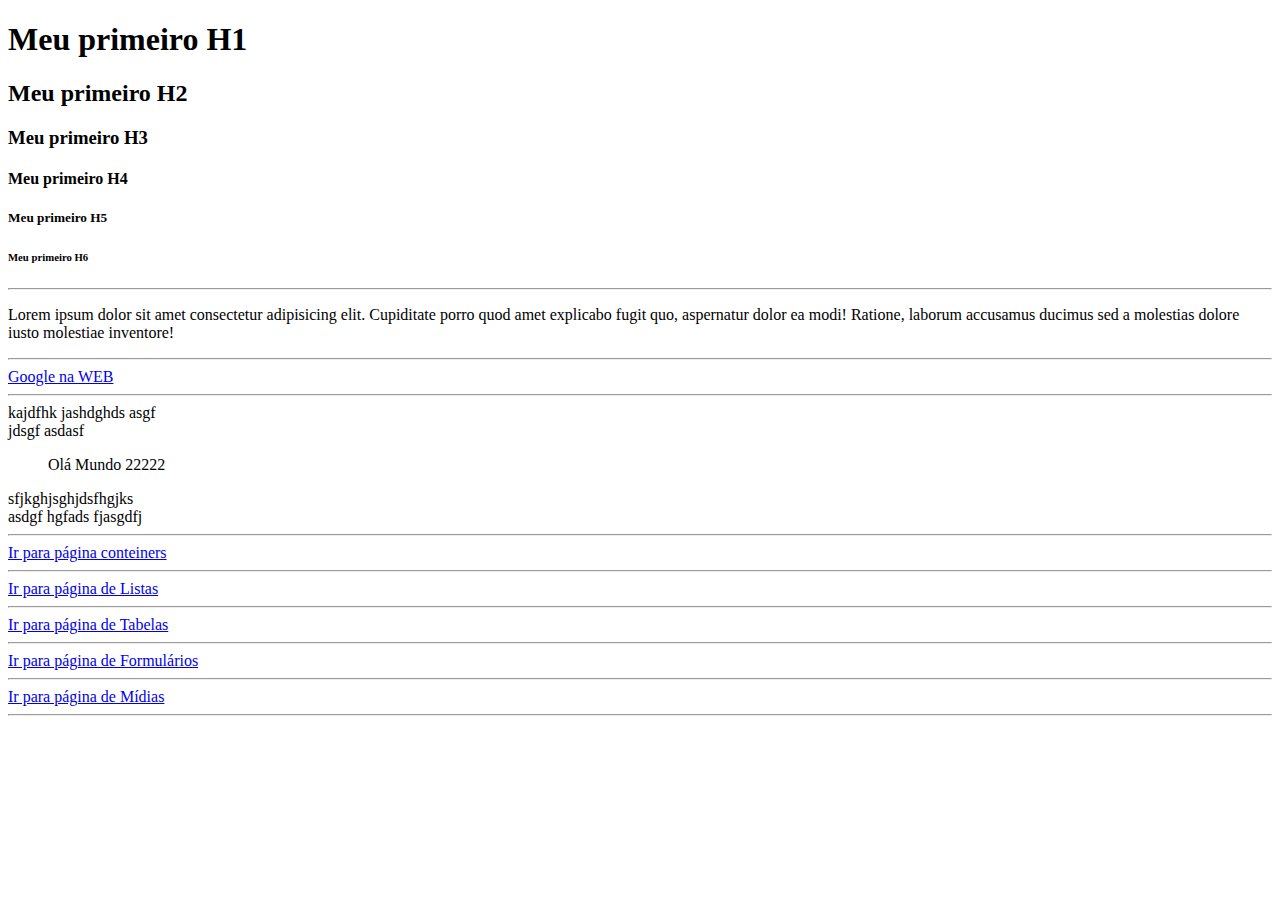
<file: index.html>
<!DOCTYPE html>
<html lang="pt-br">
<head>
    <meta charset="UTF-8">
    <meta http-equiv="X-UA-Compatible" content="IE=edge">
    <meta name="viewport" content="width=device-width, initial-scale=1.0">
    <title>Document</title>
</head>
<body>
    <h1>Meu primeiro H1</h1>
    <h2>Meu primeiro H2</h2>
    <h3>Meu primeiro H3</h3>
    <h4>Meu primeiro H4</h4>
    <h5>Meu primeiro H5</h5>
    <h6>Meu primeiro H6</h6>
    <hr />
    <p>
        Lorem ipsum dolor sit amet consectetur adipisicing elit. Cupiditate porro quod amet explicabo fugit quo, aspernatur dolor ea modi! Ratione, laborum accusamus ducimus sed a molestias dolore iusto molestiae inventore!
    </p>
    <hr />
    <a href="https://google.com" title="Ir para Site Google">Google na WEB</a>
    <hr />
    kajdfhk jashdghds asgf<br> jdsgf asdasf

   <blockquote>Olá Mundo 22222</blockquote>
   sfjkghjsghjdsfhgjks <br> asdgf hgfads fjasgdfj
    <hr />
     <a href="./containers.html" title="Página de Containers"> Ir para página conteiners </a>
    <hr />
    <a href="./Listas.html" title="Página de Listas"> Ir para página de Listas </a>
    <hr />
    <a href="./tabelas.html" title="Página de Tabelas"> Ir para página de Tabelas </a>
    <hr />
    <a href="./forms.html" title="Página de Formulários"> Ir para página de Formulários </a>
    <hr /> 
    <a href="./midia.html" title="Página de Mídias"> Ir para página de Mídias </a>
    <hr />
</
</body>
</html>
</file>
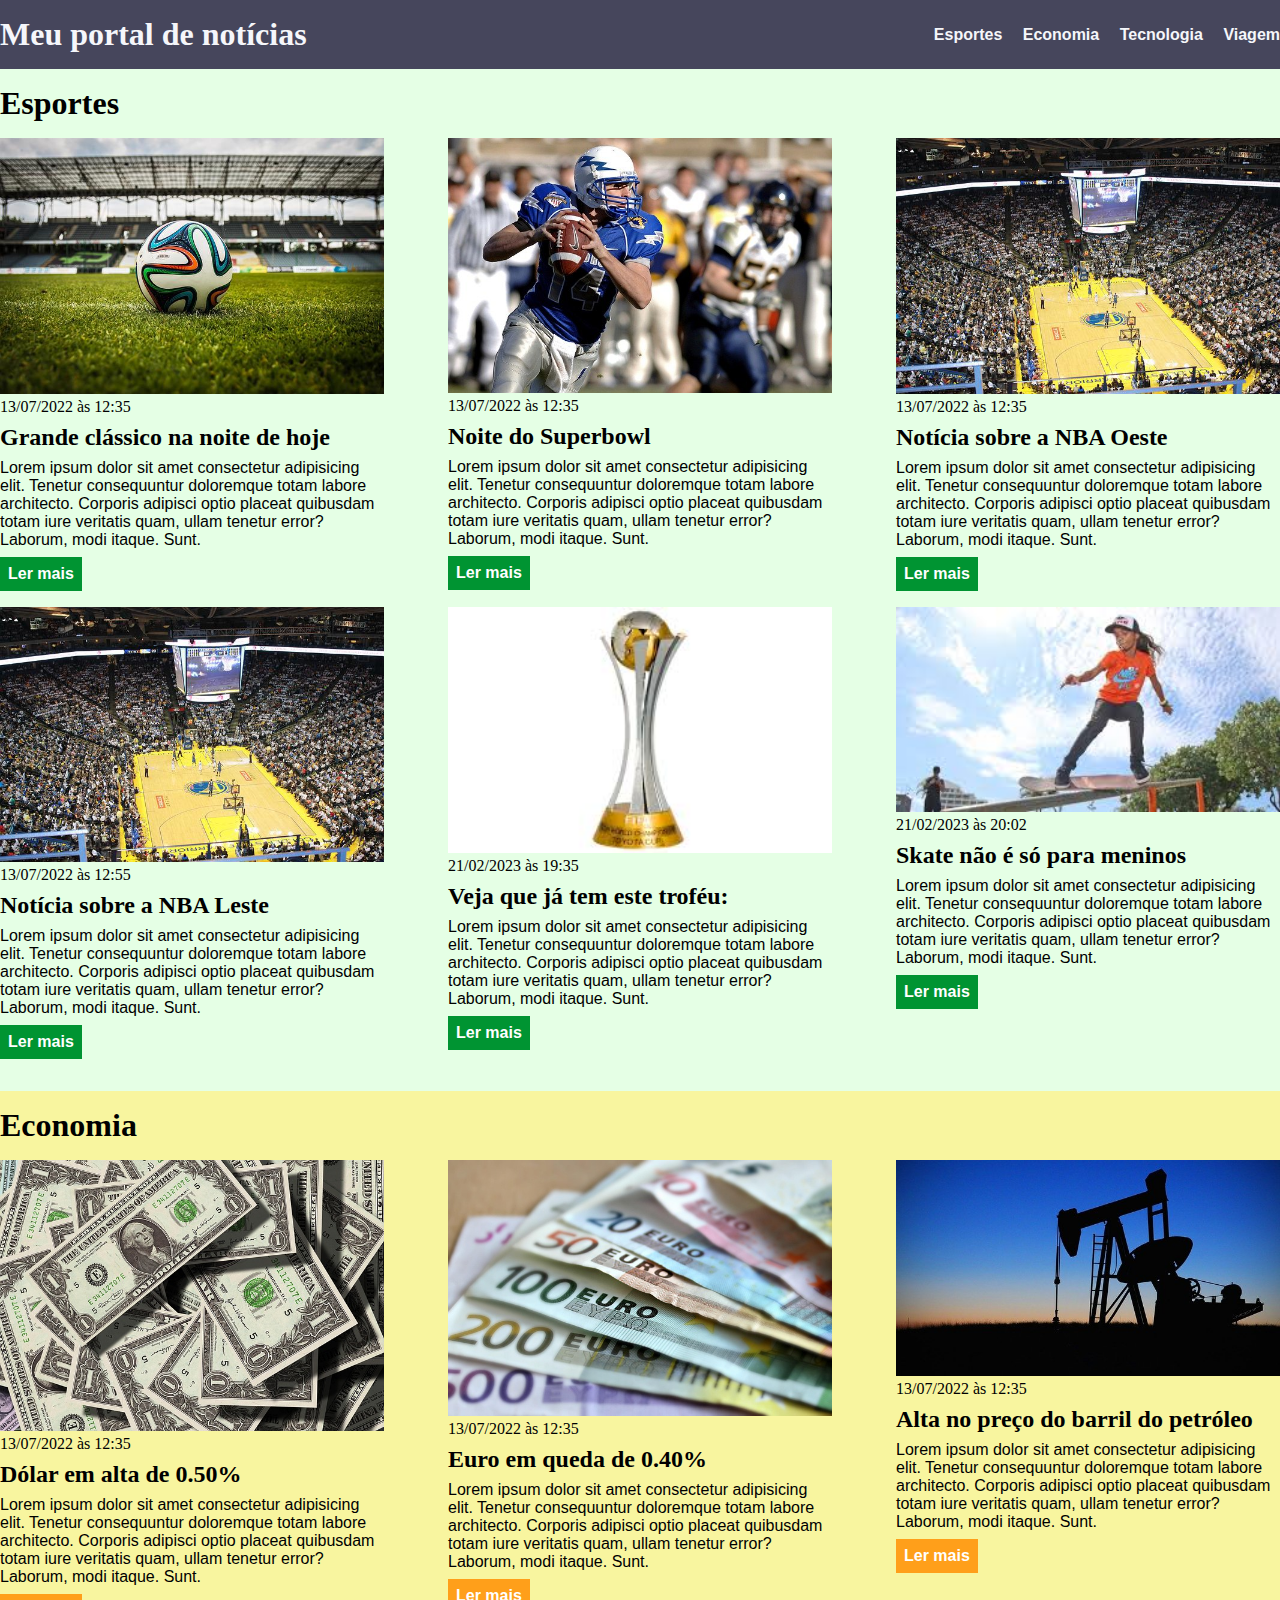
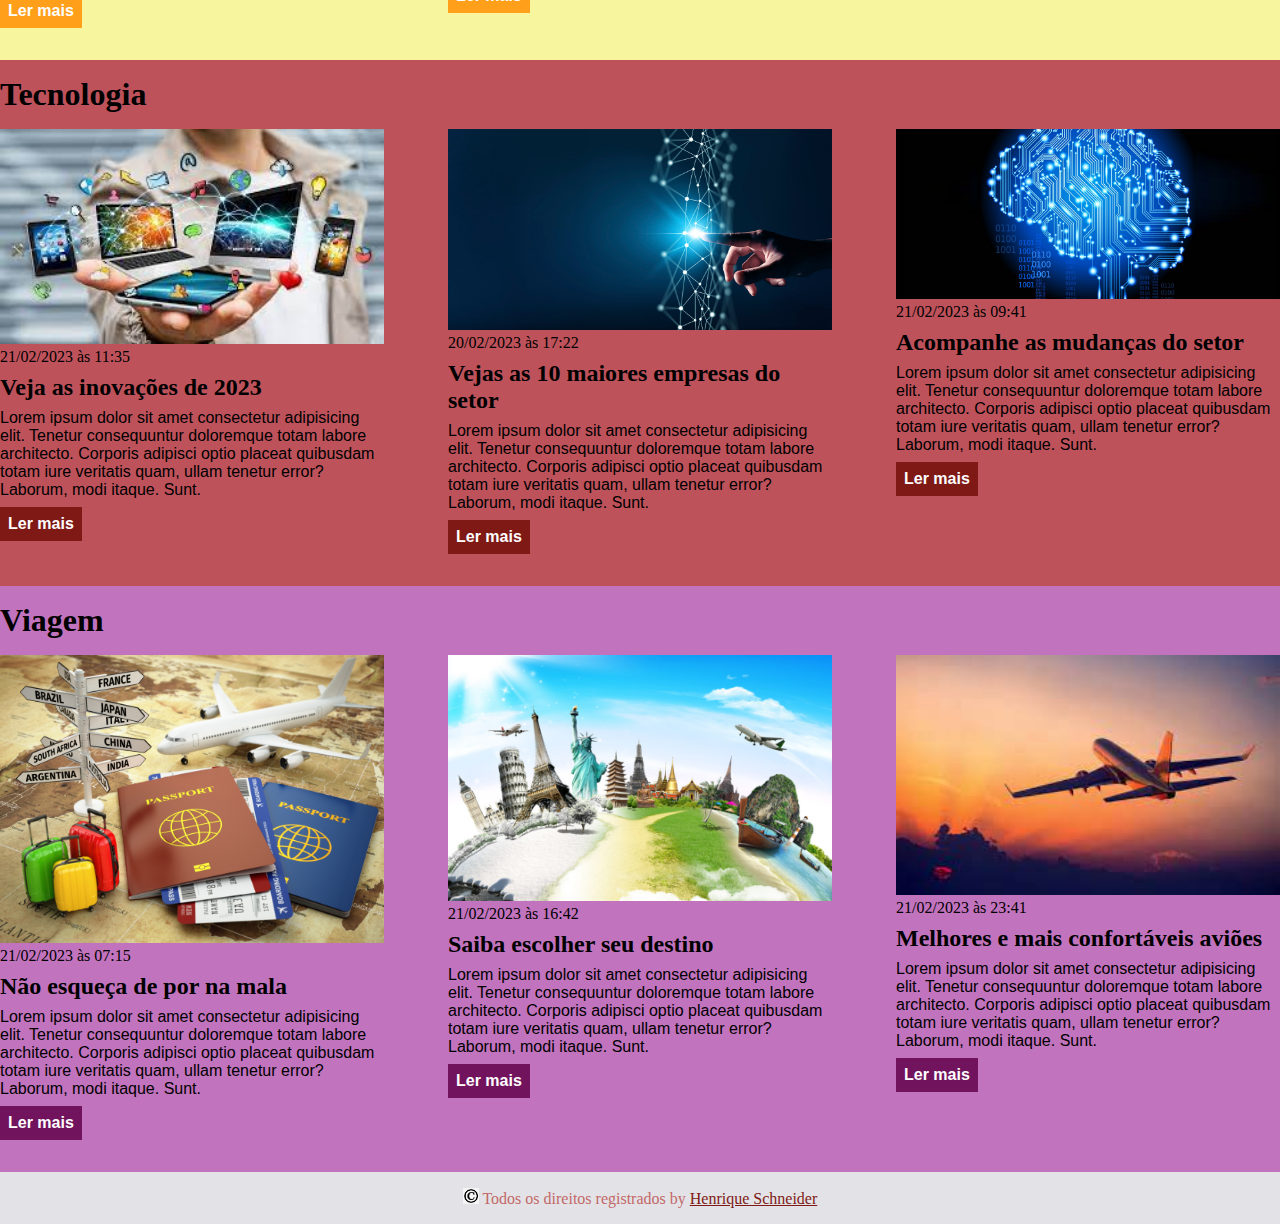
<file: css/index.html>
<!DOCTYPE html>
<html lang="pt-BR">
<head>
    <meta charset="UTF-8">
    <meta http-equiv="X-UA-Compatible" content="IE=edge">
    <meta name="viewport" content="width=device-width, initial-scale=1.0">
    <title>Meu portal de notícias</title>
    <link rel="stylesheet" href="./main.css" />
</head>
<body>
    <header>
       <div class="conteiner">
        <h1>Meu portal de notícias</h1>
        <nav>
            <ul>
                <li>
                    <a href="#esportes" title="Ir para a seção de esportes">Esportes</a>
                </li>
                <li>
                    <a href="#economia" title="Ir para a seção de notícias">Economia</a>
                </li>
                <li>
                    <a href="#tecnologia" title="Ir para a seção de tecnologia">Tecnologia</a>
                </li>
                <li>
                    <a href="#viagem" title="Ir para a seção de viagem">Viagem</a>
                </li>
            </ul>
        </nav>
       </div>
    </header>
    <section id="esportes">
       <div class="conteiner">
            <h2>Esportes</h2>   
            <div class="artigos">
                <article>
                    <img src="./imagens/futebol.jpg" alt="Bola de futebol no gramado" title="Bola de futebol no gramado"/>
                    <header>
                        <time>13/07/2022 às 12:35</time>
                    </header>
                    <h3>Grande clássico na noite de hoje</h3>
                    <p>
                        Lorem ipsum dolor sit amet consectetur adipisicing elit. Tenetur consequuntur doloremque totam labore architecto. Corporis adipisci optio placeat quibusdam totam iure veritatis quam, ullam tenetur error? Laborum, modi itaque. Sunt.
                    </p>
                    <a href="#" title="Leia a notícia completa">Ler mais</a>
                </article>
                <article>
                    <img src="./imagens/futebol-americano.jpg" alt="Jogador de futebol americano correndo com a bola na mão" title="Jogador de futebol americano correndo com a bola na mão" />
                    <header>
                        <time>13/07/2022 às 12:35</time>
                    </header>
                    <h3>Noite do Superbowl</h3>
                    <p>
                        Lorem ipsum dolor sit amet consectetur adipisicing elit. Tenetur consequuntur doloremque totam labore architecto. Corporis adipisci optio placeat quibusdam totam iure veritatis quam, ullam tenetur error? Laborum, modi itaque. Sunt.
                    </p>
                    <a href="#" title="Leia a notícia completa">Ler mais</a>
                </article>
                <article>
                    <img src="./imagens/basquete.jpg" alt="Vista aérea de uma quadra de basquete" title="Vista aérea de uma quadra de basquete" />
                    <header>
                        <time>13/07/2022 às 12:35</time>
                    </header>
                    <h3>Notícia sobre a NBA Oeste</h3>
                    <p>
                        Lorem ipsum dolor sit amet consectetur adipisicing elit. Tenetur consequuntur doloremque totam labore architecto. Corporis adipisci optio placeat quibusdam totam iure veritatis quam, ullam tenetur error? Laborum, modi itaque. Sunt.
                    </p>
                    <a href="#" title="Leia a notícia completa">Ler mais</a>
                </article>  
                <article>
                    <img src="./imagens/basquete.jpg" alt="Vista aérea de uma quadra de basquete" title="Vista aérea de uma quadra de basquete" />
                    <header>
                        <time>13/07/2022 às 12:55</time>
                    </header>
                    <h3>Notícia sobre a NBA Leste</h3>
                    <p>
                        Lorem ipsum dolor sit amet consectetur adipisicing elit. Tenetur consequuntur doloremque totam labore architecto. Corporis adipisci optio placeat quibusdam totam iure veritatis quam, ullam tenetur error? Laborum, modi itaque. Sunt.
                    </p>
                    <a href="#" title="Leia a notícia completa">Ler mais</a>
                </article>    
                <article>
                    <img src="./imagens/trofeu.jfif" alt="Troféu de Campeão Mundial" title="Troféu de Campeão Mundial" />
                    <header>
                        <time>21/02/2023 às 19:35</time>
                    </header>
                    <h3>Veja que já tem este troféu:</h3>
                    <p>
                        Lorem ipsum dolor sit amet consectetur adipisicing elit. Tenetur consequuntur doloremque totam labore architecto. Corporis adipisci optio placeat quibusdam totam iure veritatis quam, ullam tenetur error? Laborum, modi itaque. Sunt.
                    </p>
                    <a href="#" title="Leia a notícia completa">Ler mais</a>
                </article>    
                <article>
                    <img src="./imagens/skate.jpg" alt="Menina de Skate" title="Menina de Skate"/>
                    <header>
                        <time>21/02/2023 às 20:02</time>
                    </header>
                    <h3>Skate não é só para meninos</h3>
                    <p>
                        Lorem ipsum dolor sit amet consectetur adipisicing elit. Tenetur consequuntur doloremque totam labore architecto. Corporis adipisci optio placeat quibusdam totam iure veritatis quam, ullam tenetur error? Laborum, modi itaque. Sunt.
                    </p>
                    <a href="#" title="Leia a notícia completa">Ler mais</a>
                </article>                
            </div>            
       </div>
    </section>
    <section id="economia">
        <div class="conteiner">
            <h2>Economia</h2>
            <div class="artigos">
                <article>
                    <img src="./imagens/dolares.jpg" alt="Muitos dólares" title="Muitos dólares"/>
                    <header>
                        <time>13/07/2022 às 12:35</time>
                    </header>
                    <h3>Dólar em alta de 0.50%</h3>
                    <p>
                        Lorem ipsum dolor sit amet consectetur adipisicing elit. Tenetur consequuntur doloremque totam labore architecto. Corporis adipisci optio placeat quibusdam totam iure veritatis quam, ullam tenetur error? Laborum, modi itaque. Sunt.
                    </p>
                    <a href="#" title="Leia a notícia completa">Ler mais</a>
                </article>
                <article>
                    <img src="./imagens/euro.jpg" alt="Várias notas de euro" title="Várias notas de Euro"/>
                    <header>
                        <time>13/07/2022 às 12:35</time>
                    </header>
                    <h3>Euro em queda de 0.40%</h3>
                    <p>
                        Lorem ipsum dolor sit amet consectetur adipisicing elit. Tenetur consequuntur doloremque totam labore architecto. Corporis adipisci optio placeat quibusdam totam iure veritatis quam, ullam tenetur error? Laborum, modi itaque. Sunt.
                    </p>
                    <a href="#" title="Leia a notícia completa">Ler mais</a>
                </article>
                <article>
                    <img src="./imagens/petroleo.jpg" alt="Extração de petróleo" title="Extração de petróleo" />
                    <header>
                        <time>13/07/2022 às 12:35</time>
                    </header>
                    <h3>Alta no preço do barril do petróleo</h3>
                    <p>
                        Lorem ipsum dolor sit amet consectetur adipisicing elit. Tenetur consequuntur doloremque totam labore architecto. Corporis adipisci optio placeat quibusdam totam iure veritatis quam, ullam tenetur error? Laborum, modi itaque. Sunt.
                    </p>
                    <a href="#" title="Leia a notícia completa">Ler mais</a>
                </article>
            </div>
        </div>
    </section>
    <section id="tecnologia">
        <div class="conteiner">
            <h2>Tecnologia</h2>
            <div class="artigos">
                <article>
                    <img src="./imagens/tec01.jfif" alt="Tecnologia aplicada" title="Tecnologia aplicada"/>
                    <header>
                        <time>21/02/2023 às 11:35</time>
                    </header>
                    <h3>Veja as inovações de 2023</h3>
                    <p>
                        Lorem ipsum dolor sit amet consectetur adipisicing elit. Tenetur consequuntur doloremque totam labore architecto. Corporis adipisci optio placeat quibusdam totam iure veritatis quam, ullam tenetur error? Laborum, modi itaque. Sunt.
                    </p>
                    <a href="#" title="Leia a notícia completa">Ler mais</a>
                </article>
                <article>
                    <img src="./imagens/tec02.jpg" alt="Principáis empresas de TI" title="Principáis empresas de TI"/>
                    <header>
                        <time>20/02/2023 às 17:22</time>
                    </header>
                    <h3>Vejas as 10 maiores empresas do setor</h3>
                    <p>
                        Lorem ipsum dolor sit amet consectetur adipisicing elit. Tenetur consequuntur doloremque totam labore architecto. Corporis adipisci optio placeat quibusdam totam iure veritatis quam, ullam tenetur error? Laborum, modi itaque. Sunt.
                    </p>
                    <a href="#" title="Leia a notícia completa">Ler mais</a>
                </article>
                <article>
                    <img src="./imagens/tec03.png" alt="Sempre evoluindo" title="Sempre evoluindo" />
                    <header>
                        <time>21/02/2023 às 09:41</time>
                    </header>
                    <h3>Acompanhe as mudanças do setor</h3>
                    <p>
                        Lorem ipsum dolor sit amet consectetur adipisicing elit. Tenetur consequuntur doloremque totam labore architecto. Corporis adipisci optio placeat quibusdam totam iure veritatis quam, ullam tenetur error? Laborum, modi itaque. Sunt.
                    </p> 
                    <a href="#" title="Leia a notícia completa">Ler mais</a>
                </article>
            </div>
        </div>
    </section>
    <section id="viagem">
        <div class="conteiner">
            <h2>Viagem</h2>
            <div class="artigos">
                <article>
                    <img src="./imagens/viag01.jpg" alt="Passaporte e mala" title="Passaporte e malas" />
                    <header>
                        <time>21/02/2023 às 07:15</time>
                    </header>
                    <h3>Não esqueça de por na mala</h3>
                    <p>
                        Lorem ipsum dolor sit amet consectetur adipisicing elit. Tenetur consequuntur doloremque totam labore architecto. Corporis adipisci optio placeat quibusdam totam iure veritatis quam, ullam tenetur error? Laborum, modi itaque. Sunt.
                    </p>
                    <a href="#" title="Leia a notícia completa">Ler mais</a>
                </article>
                <article>
                    <img src="./imagens/viag02.jpg" alt="Monumentos do mundo" title="Monumentos do mundo"/>
                    <header>
                        <time>21/02/2023 às 16:42</time>
                    </header>
                    <h3>Saiba escolher seu destino</h3>
                    <p>
                        Lorem ipsum dolor sit amet consectetur adipisicing elit. Tenetur consequuntur doloremque totam labore architecto. Corporis adipisci optio placeat quibusdam totam iure veritatis quam, ullam tenetur error? Laborum, modi itaque. Sunt.
                    </p>
                    <a href="#" title="Leia a notícia completa">Ler mais</a>
                </article>
                <article>
                    <img src="./imagens/viag03.jfif" alt="Avião em voo no por do sol" title="Avião em voo no por do sol"/>
                    <header>
                        <time>21/02/2023 às 23:41</time>
                    </header>
                    <h3>Melhores e mais confortáveis aviões</h3>
                    <p>
                        Lorem ipsum dolor sit amet consectetur adipisicing elit. Tenetur consequuntur doloremque totam labore architecto. Corporis adipisci optio placeat quibusdam totam iure veritatis quam, ullam tenetur error? Laborum, modi itaque. Sunt.
                    </p> 
                    <a href="#" title="Leia a notícia completa">Ler mais</a>
                </article>
            </div>
        </div>
    </section>
    <section id="direitos" style="text-align: center;">
        <article>
            <div class="conteiner">
                <img src="./imagens/direitos.jpg" alt="direitos registrados" height="16px" width="16px"/> Todos os direitos registrados by
                <a href="#" title="Henrique Schneider de Almeida">Henrique Schneider</a>
            </div>
        </article>
    </section>
</body>
</html>
</file>
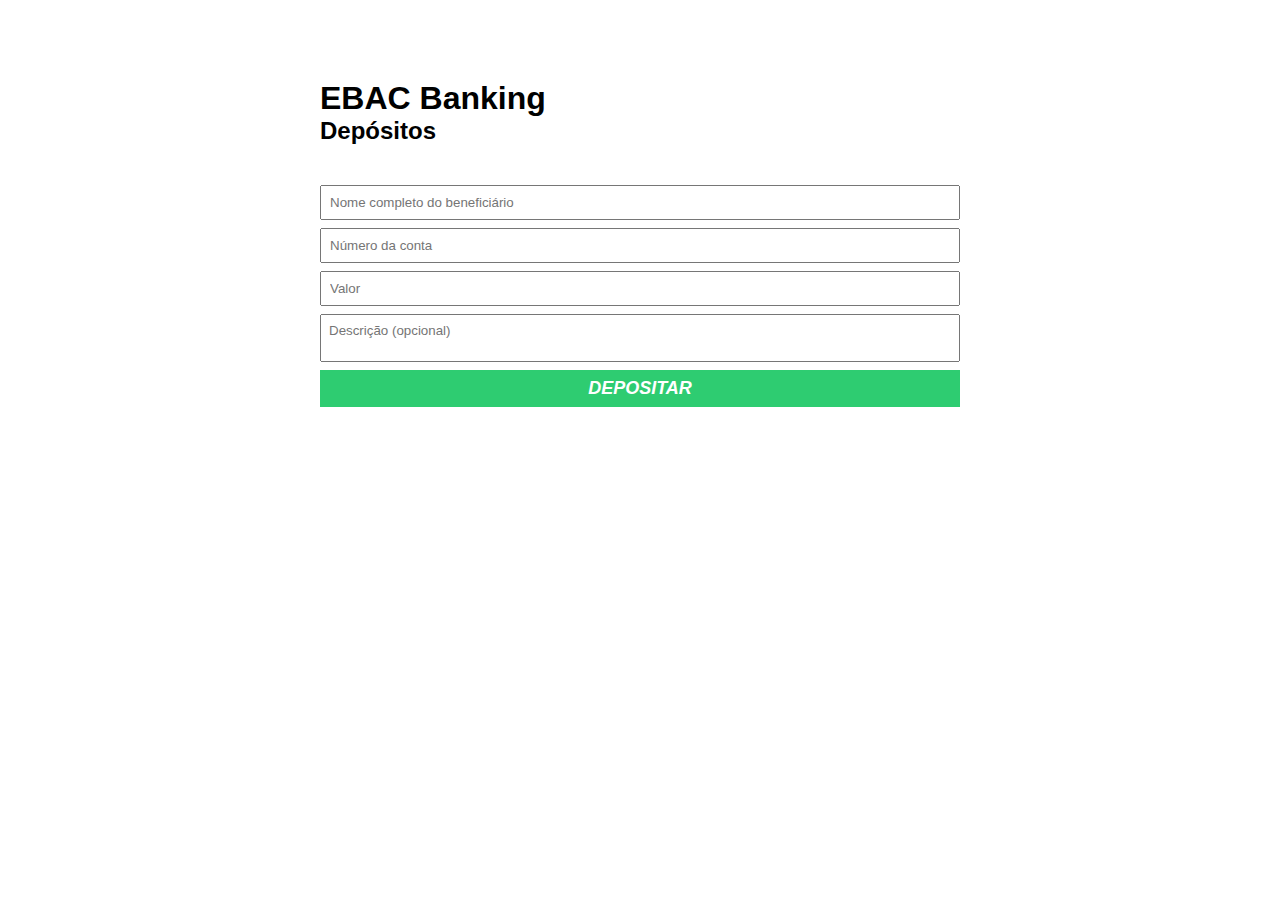
<file: JS com HTML/index.html>
<!DOCTYPE html>
<html lang="pt-BR">
<head>
    <meta charset="UTF-8">
    <meta http-equiv="X-UA-Compatible" content="IE=edge">
    <meta name="viewport" content="width=device-width, initial-scale=1.0">
    <title>Formulário com Validação dos Dados</title>
    <link rel="stylesheet" href="./main.css" />
</head>
<body>
    <div class="container">
        <h1>EBAC Banking</h1>
        <h2>Depósitos</h2>
        <form id="formDep">
            <input type="text" id="nomeDep" required 
                   placeholder="Nome completo do beneficiário" />
            <p class="MSGerro">O nome precisa ser competo!</p>
            <input type="number" id="numConta" required placeholder="Número da conta" />
            <input type="number" id="ValorDep" required placeholder="Valor" />
            <textarea id="DescrDep" placeholder="Descrição (opcional)"></textarea>
            <button type="submit" id="btnDep">Depositar</button>
        </form>
        <p class="MSGsucesso"></p>
    </div>
    <script src="./main.js"></script>
    <script>
        alert ("olá Henrique")
    </script>
</body>
</html>
</file>
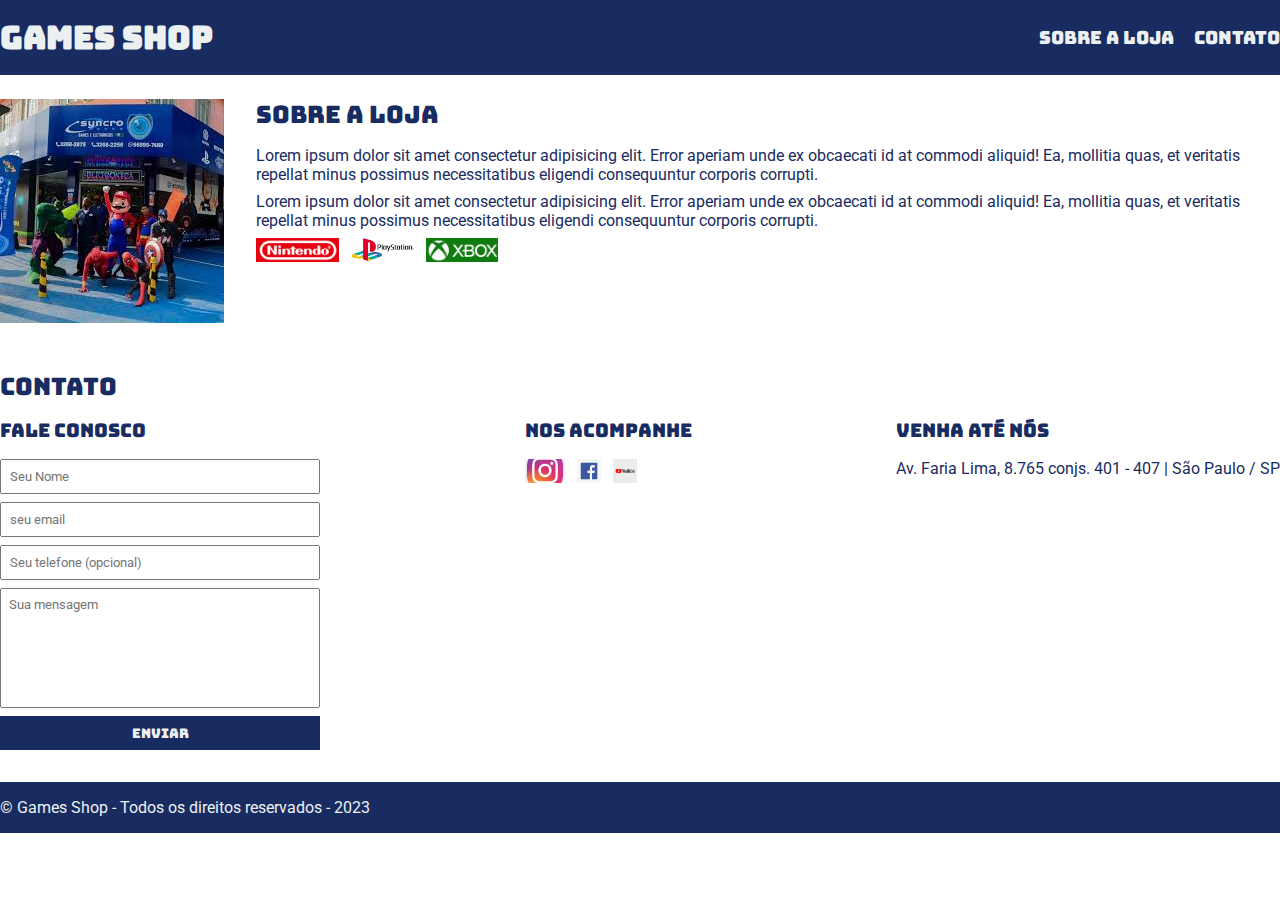
<file: Projeto 01/index.html>
<!DOCTYPE html>
<html lang="pt-br">
<head>
    <meta charset="UTF-8">
    <meta htgames tp-equiv="X-UA-Compatible" content="IE=edge">
    <meta name="viewport" content="width=device-width, initial-scale=1.0">
    <title>Gamas Shop - A sua loja de games</title>
    <link rel="stylesheet" href="./main.css"> 
 <!-- para adcionar font no site -->
    <link rel="preconnect" href="https://fonts.googleapis.com">
    <link rel="preconnect" href="https://fonts.gstatic.com" crossorigin>
    <link href="https://fonts.googleapis.com/css2?family=Bungee&family=Roboto&display=swap" rel="stylesheet">

</head>
<body>
    <header>
       <div class="conteiner">
        <h1>Games Shop</h1>
        <nav>
            <ul>
                <li><a href="#loja">Sobre a loja</a></li>
                <li><a href="#contatos">Contato </a></li>
            </ul>
        </nav>
       </div>
    </header>   
    <section id="loja">
        <div class="conteiner">
            <img class="fachada" src="./imagens/fachada.jfif" alt="Facha da loja Games Shop"/>
            <div>
                <h2>Sobre a loja</h2>
                <p>
                Lorem ipsum dolor sit amet consectetur adipisicing elit. Error aperiam unde ex obcaecati id at commodi aliquid! Ea, mollitia quas, et veritatis repellat minus possimus necessitatibus eligendi consequuntur corporis corrupti.
                </p>
                <p>
                Lorem ipsum dolor sit amet consectetur adipisicing elit. Error aperiam unde ex obcaecati id at commodi aliquid! Ea, mollitia quas, et veritatis repellat minus possimus necessitatibus eligendi consequuntur corporis corrupti.
                </p>
                <ul class="marcas">
                    <li><img src="./imagens/nintendo.png"></li>
                    <li><img src="./imagens/playstation.png"></li>
                    <li><img src="./imagens/xbox.png"></li>
                </ul>
            </div>
        </div>
    </section> 
    <section id="contatos">
        <div class="conteiner">
            <h2>Contato</h2>
            <div class="contatos-div">
                <div>
                    <h3>Fale conosco</h3>
                    <form>
                        <input type="text" placeholder="Seu Nome" required/>
                        <input type="email" placeholder="seu email" required/>
                        <input type="tel" placeholder="Seu telefone (opcional)"/>
                        <textarea placeholder="Sua mensagem" required></textarea>
                        <button type="submit">Enviar</button>
                    </form>
                </div>
                <div>
                    <h3>Nos acompanhe</h3>
                    <ul class="redes-sociais">
                        <li>
                            <a href="#" title="Siga-nos no Instagran">
                                <img src="./imagens/instagran.png" alt="Logo do Instagran"/>
                            </a>
                        </li>
                        <li>
                            <a href="#" title="Siga-nos no Facebook">
                                <img src="./imagens/facebook.png" alt="Logo do Facebook"/>
                            </a>
                        </li>
                        <li>
                            <a href="#" title="Visite no canal no Youtube">
                                <img src="./imagens/youtube.png" alt="Logo do Youtube"/>
                            </a>
                        </li>
                    </ul>
                </div>
                <div>
                    <h3>Venha até nós</h3>
                    <p>Av. Faria Lima, 8.765 conjs. 401 - 407 | São Paulo / SP</p>
                </div>
            </div>
        </div>
    </section>
    <footer>
        <div class="conteiner">
            <p> 
                &copy; Games Shop - Todos os direitos reservados - 2023
            </p>
        </div>
    </footer>
</body>
</html>
</file>
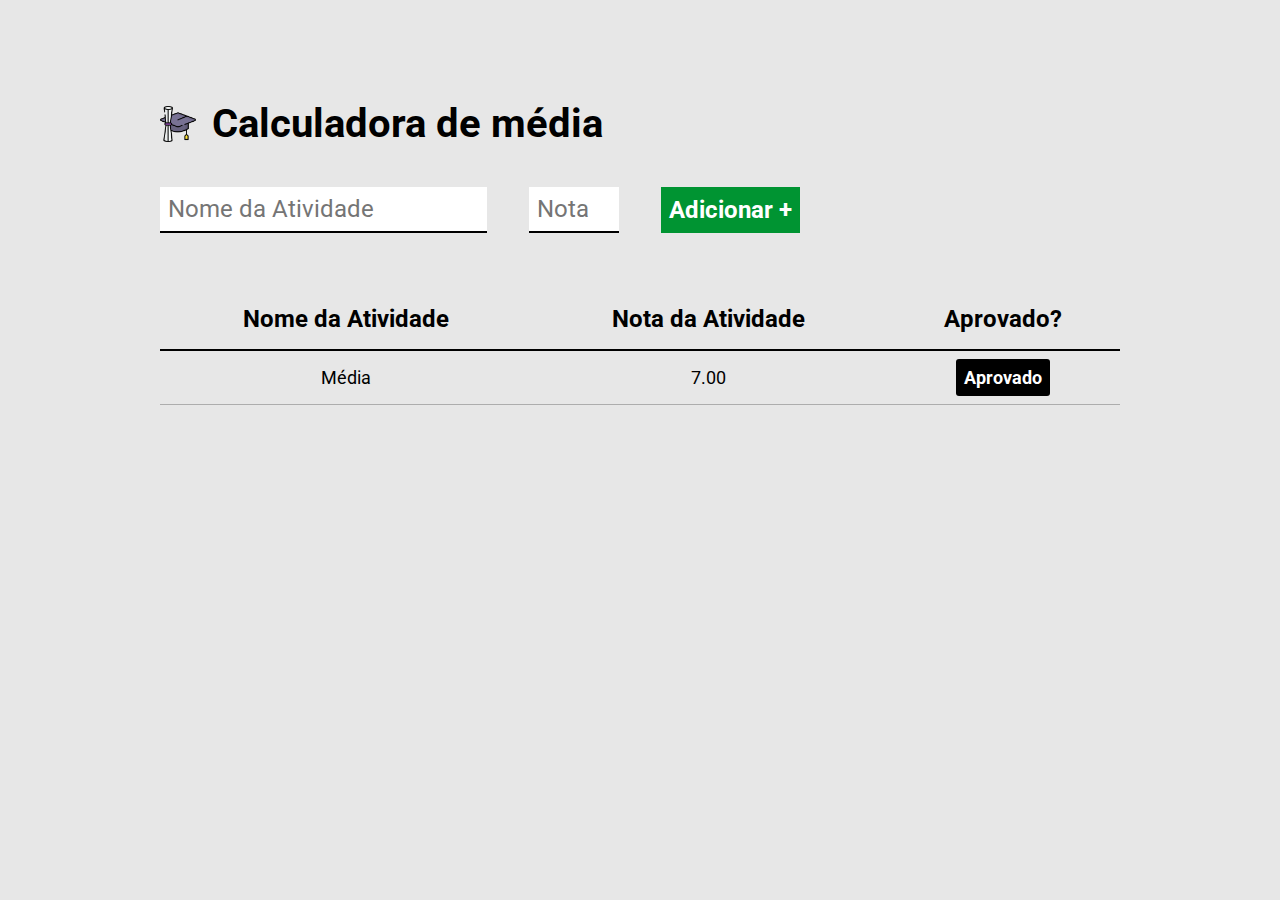
<file: Projeto 02/images/index.html>
<!DOCTYPE html>
<html lang="pt-br"> 
<head>
    <meta charset="UTF-8">
    <meta http-equiv="X-UA-Compatible" content="IE=edge">
    <meta name="viewport" content="width=device-width, initial-scale=1.0"> 
    <link rel="stylesheet" href="./calcula.css"> 
    <title>Calculadora de médias</title>
    <link rel="preconnect" href="https://fonts.googleapis.com">
    <link rel="preconnect" href="https://fonts.gstatic.com" crossorigin>    
    <link href="https://fonts.googleapis.com/css2?family=Bungee&family=Roboto&display=swap" rel="stylesheet">
   <!-- <link href="https://fonts.googleapis.com/css2?family=Roboto:wght@400;700&display=swap" rel="stylesheet"> -->
  
</head>
<body>
    <div class="conteiner">
        <header>
            <img src="logo.png" alt="Chapel formando">
            <h1>Calculadora de média</h1>
        </header>    
        <form id="form-atividade">
        <input type="text" id="nome-atividade" required placeholder="Nome da Atividade">
        <input type="number" id="nota-atividade" required max="10" min="0" placeholder="Nota">
        <button type="submit">Adicionar +</button>
        </form>
        <table cellspacing="0">
            <thead>
                <tr>
                    <th>Nome da Atividade</th>
                    <th>Nota da Atividade</th>
                    <th>Aprovado?</th>
                </tr>
            </thead>
            <tbody>
            </tbody>
            <tfoot>
                <tr>
                    <td>Média</td>
                    <td>7.00</td>
                    <td><span class="resultado">Aprovado</span></td>
                </tr>
            </tfoot>
        </table>        
    </div>
    <script src="./calcula.js"></script>
</body>
</html>
</file>
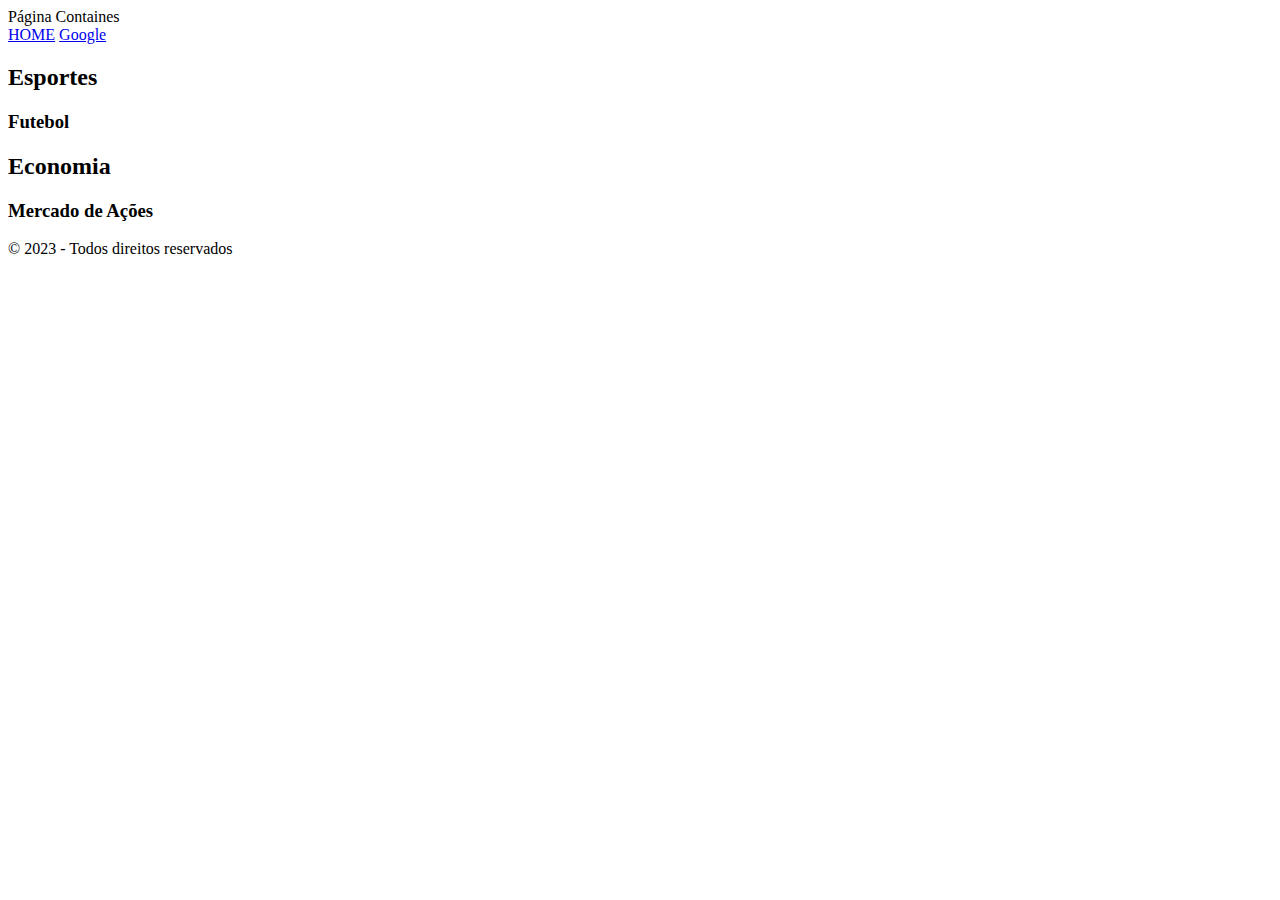
<file: containers.html>
<!DOCTYPE html>
<html lang="pt-br">
<head>
    <meta charset="UTF-8">
    <meta http-equiv="X-UA-Compatible" content="IE=edge">
    <meta name="viewport" content="width=device-width, initial-scale=1.0">
    <title>Containers html</title>
</head>
<body>
    <header>Página Containes</header>
    <nav> 
        <a href="./index.html" title="Home">HOME</a> 
        <a href="https://google.com" title="Site Google">Google</a>
    </nav>
    <main>
        <section><h2> Esportes </h2>
            <article>
                    <h3>Futebol </h3>
            </article>
        </section>
        <section> <h2>Economia </h2>
            <article>
                    <h3>Mercado de Ações</h3>
            </article>
        </section>
        <aside></aside>
    </main>
    
    <footer>
        &copy; 2023 - Todos direitos reservados
    </footer>
</body>
</html>
</file>
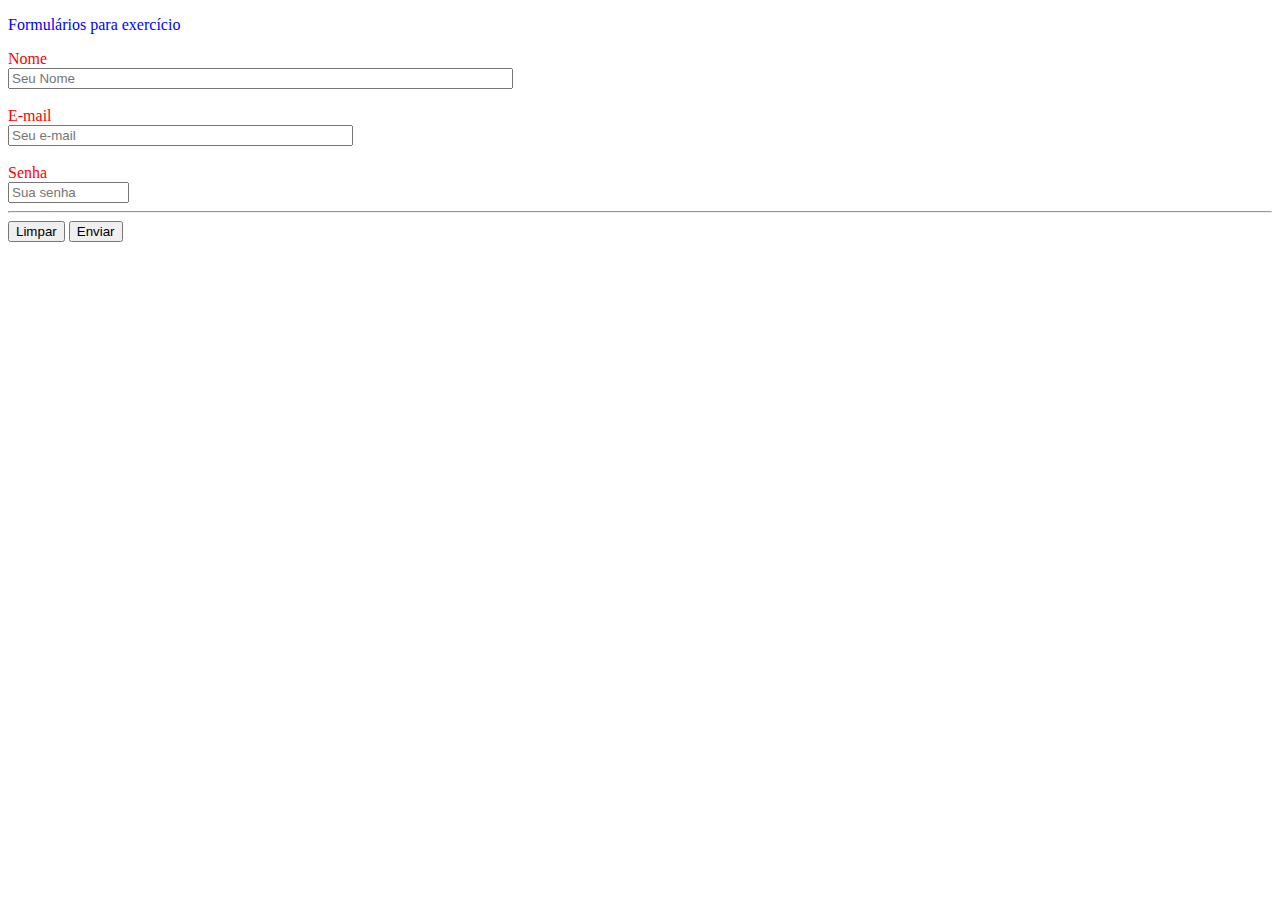
<file: exercicio.html>
<!DOCTYPE html>
<html lang="pt-br">
<head>
    <meta charset="UTF-8">
    <meta http-equiv="X-UA-Compatible" content="IE=edge">
    <meta name="viewport" content="width=device-width, initial-scale=1.0">
    <title>Exercício HTML</title>
</head>
<body>
   <p><font color="blue">Formulários para exercício</font></p>
   <form>
    <label for="nome"><font color="red">Nome</font></label><br />    
    <input size="60" id="nome" type="text" placeholder="Seu Nome"> <br />
    <br />
    <label for="email"><font color="red">E-mail</font></label><br /> 
    <input size="40" id="email" type="email" placeholder="Seu e-mail"> <br />
    <br />
    <label for="senha"><font color="red">Senha</font></label><br />    
    <input size="12" id="senha" type="password" placeholder="Sua senha"> <br />
    <hr>
    <button type="reset"> Limpar</button>
    <button type="submit"> Enviar</button>
   </form>    
</body>
</html>
</file>
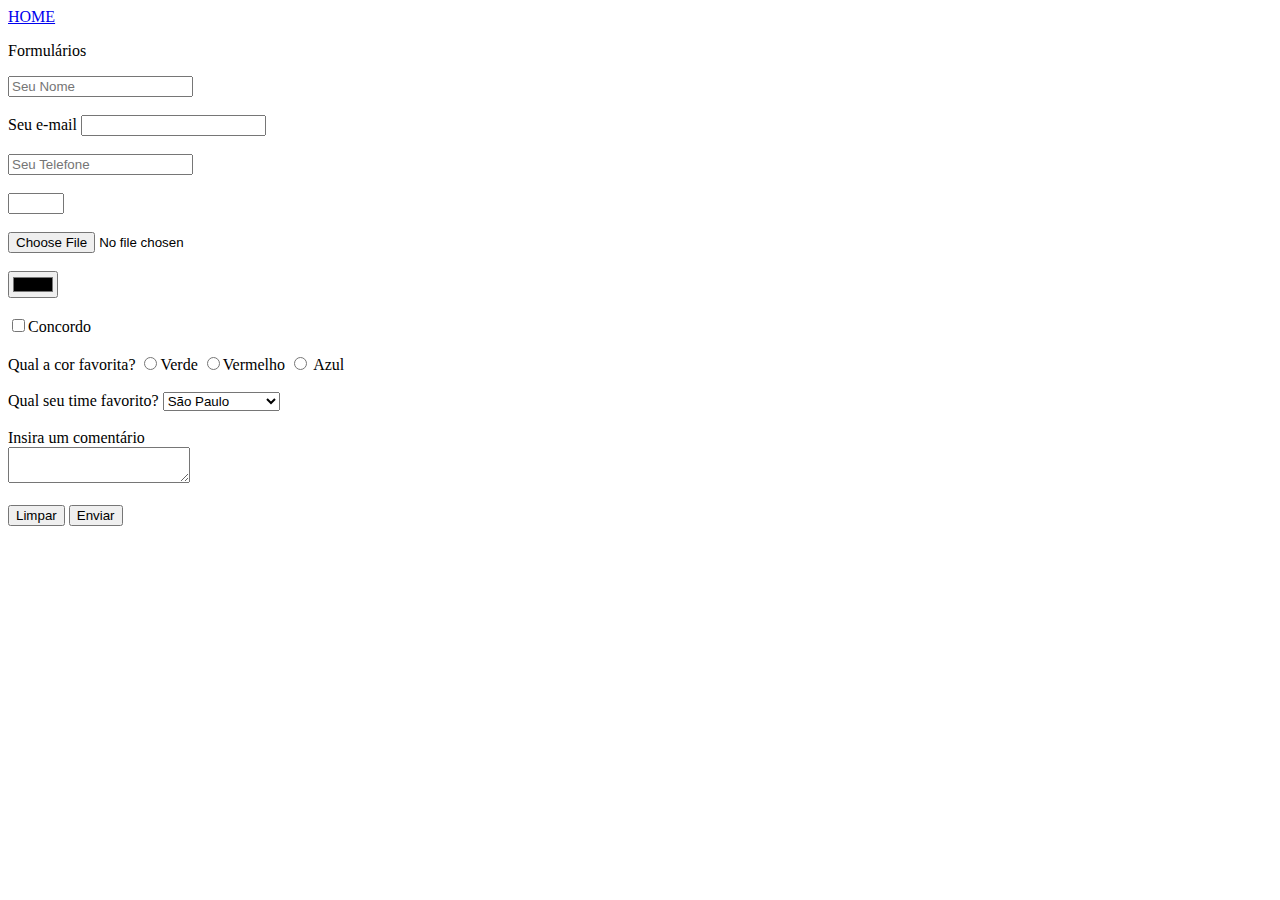
<file: forms.html>
<!DOCTYPE html>
<html lang="pt-br">
<head>
    <meta charset="UTF-8">
    <meta http-equiv="X-UA-Compatible" content="IE=edge">
    <meta name="viewport" content="width=device-width, initial-scale=1.0">
    <title>Formulários</title>
</head>
<body>
    <nav> 
        <a href="./index.html" title="Home">HOME</a>         
    </nav>
   <p>Formulários</p>
   <form>
    <input type="text" placeholder="Seu Nome"> <br /><br />
    
    <label for="email">Seu e-mail</label> 
    <input id="email" type="email"> <br /><br />
    
    <input type="tel" placeholder="Seu Telefone"><br /><br />
    
    <input type="number" max="30" min="-4" step="2">  <br /><br />
    
    <input type="file"> <br/><br />

    <input type="color"> <br /><br />

    <input id="check-concordo" type="checkbox"><label for="check-concordo">Concordo</label><br /><br />

    <label>Qual a cor favorita?</label>
    <input type="radio" name="cor-fav" id="cor-verde"><label for="cor-verde">Verde</label>
    <input type="radio" name="cor-fav" id="cor-verme"><label for="cor-verme">Vermelho</label>
    <input type="radio" name="cor-fav" id="cor-azul"> <label for="cor-azul"> Azul</label> <br /><br />

    <label for="time">Qual seu time favorito?</label>
    <select id="time">
        <option>São Paulo</option>
        <option>Palmeiras</option>
        <option>Corinthians</option>
        <option>Santos</option>
        <option>Flamengo</option>
        <option>Fluminense</option>
        <option>Botafogo</option>
        <option>Vasco da Gama</option>
        <option>Internacional</option>
        <option>Gremio</option>
        <option>Cruzeiro</option>
        <option>Atletico MG</option>
        <option>Sport</option>
        <option>Bahia</option>
        <option>Coritiba</option>
        <option>Atletico PR</option>
    </select>  <br /><br />
    
    <label>Insira um comentário</label><br />
    <textarea></textarea> <br /><br />

     <button type="reset"> Limpar</button>
     <button type="submit"> Enviar</button>
   </form>    
</body>
</html>
</file>
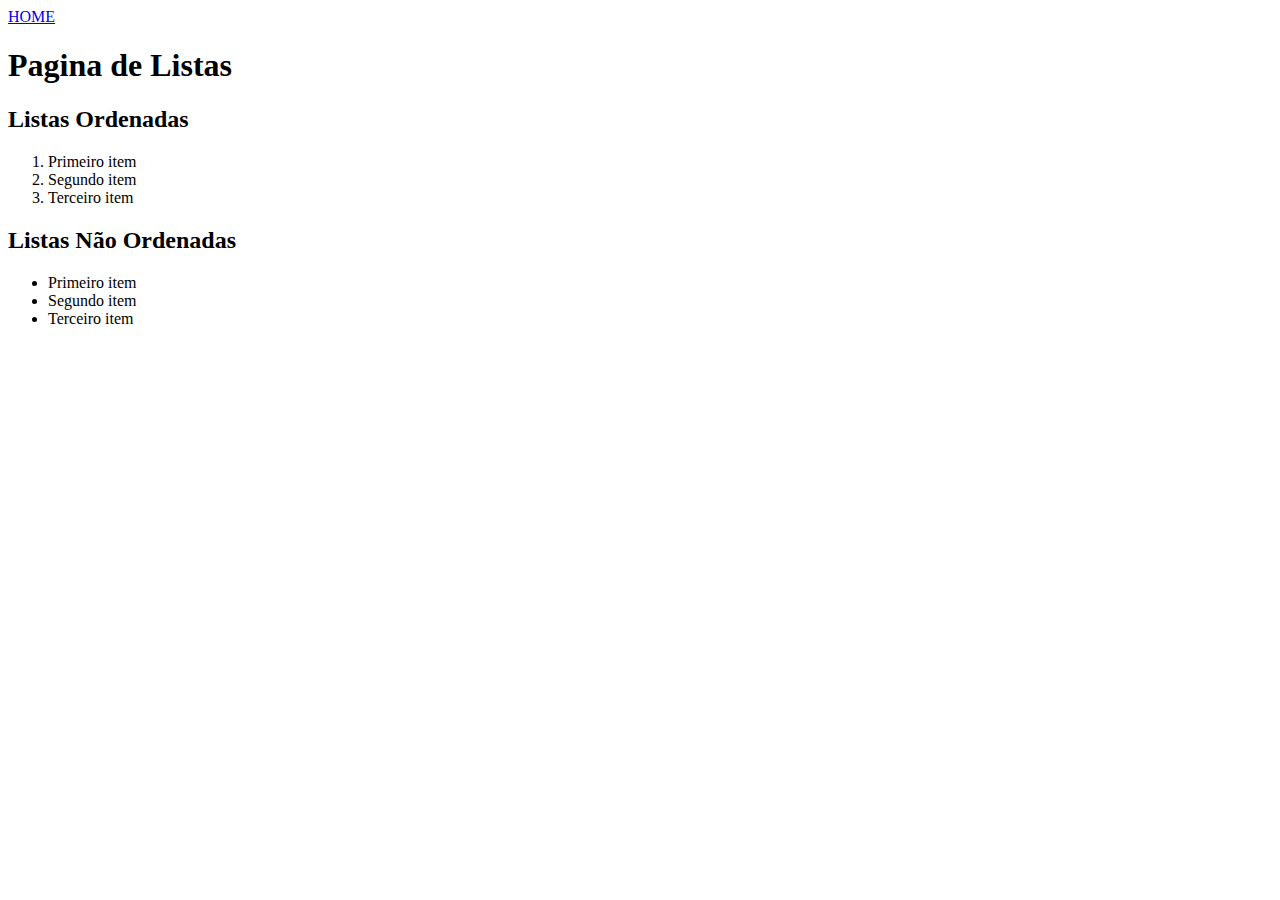
<file: Listas.html>
<!DOCTYPE html>
<html lang="pt-br">
<head>
    <meta charset="UTF-8">
    <meta http-equiv="X-UA-Compatible" content="IE=edge">
    <meta name="viewport" content="width=device-width, initial-scale=1.0">
    <title>Listas</title>
</head>
<body>
    <nav> 
        <a href="./index.html" title="Home">HOME</a>         
    </nav>
    <header>
        <h1>Pagina de Listas</h1>
    </header>
    <main>
        <section>
            <h2>Listas Ordenadas</h2>
            <ol>
                <li>Primeiro item</li>
                <li>Segundo item</li>
                <li>Terceiro item</li>
            </ol>
        </section>
        <section>
            <h2>Listas Não Ordenadas</h2>
            <ul>
                <li>Primeiro item</li>
                <li>Segundo item</li>
                <li>Terceiro item</li>
            </ul>
        </section>
    </main>
</body>
</html>
</file>
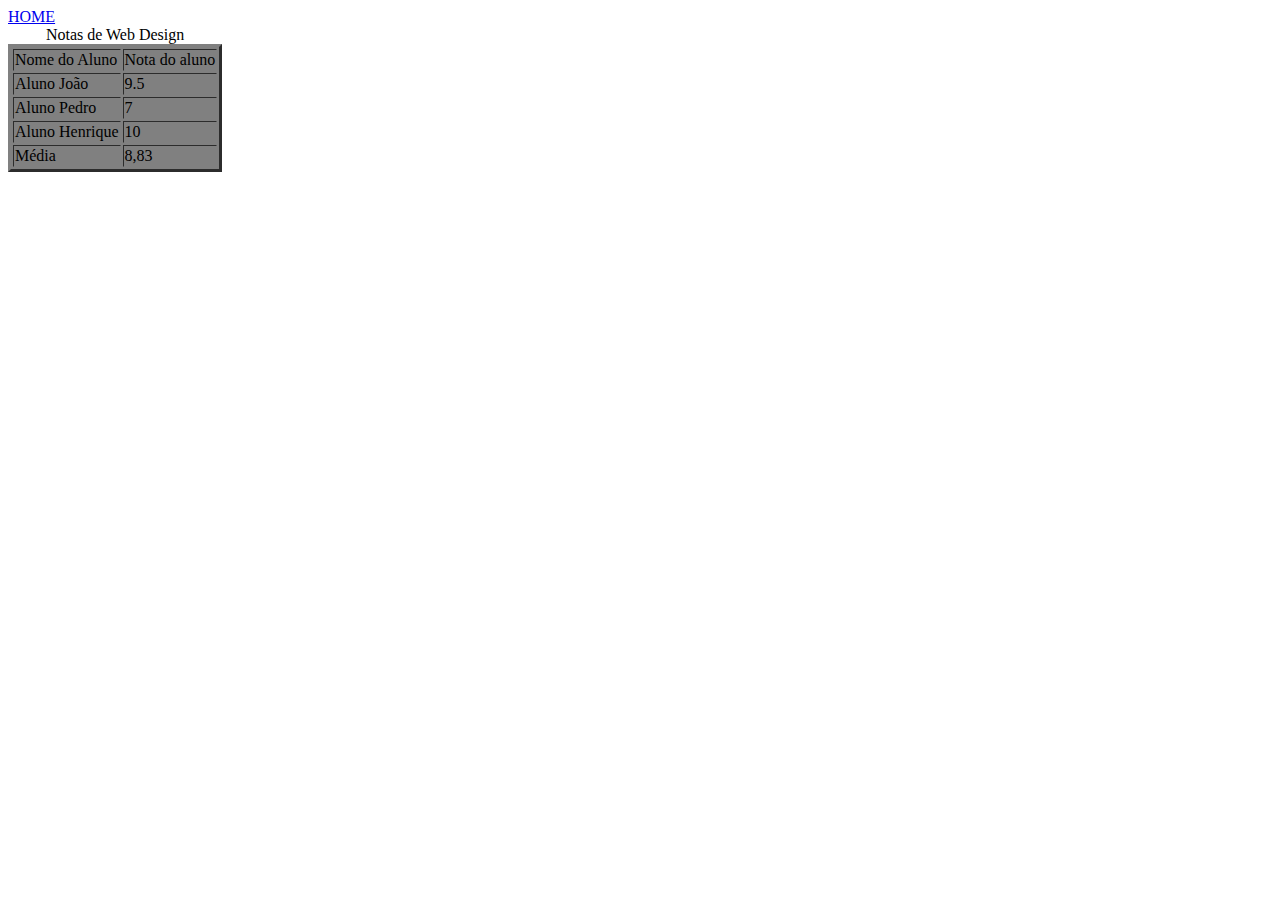
<file: tabelas.html>
<!DOCTYPE html>
<html lang="pt-br">
<head>
    <meta charset="UTF-8">
    <meta http-equiv="X-UA-Compatible" content="IE=edge">
    <meta name="viewport" content="width=device-width, initial-scale=1.0">
    <title>tabelas</title>
</head>
<body>
    <nav> 
        <a href="./index.html" title="Home">HOME</a>         
    </nav>
    <table border="3" bgcolor="gray">
        <caption>Notas de Web Design</caption>
        <thead>
            <tr>
                <td>Nome do Aluno</td>
                <td>Nota do aluno</td>
            </tr>
        </thead>
        <tbody>
            <tr>
                <td>Aluno João</td>
                <td>9.5</td>
            </tr>
            <tr>
                <td>Aluno Pedro</td>
                <td>7</td>
            </tr>
            <tr>
                <td>Aluno Henrique</td>
                <td>10</td>
            </tr>
        </tbody>
        <tfoot>
            <tr>
                <td>Média</td>
                <td>8,83</td>
            </tr>
        </tfoot>
    </table>
    
</body>
</html>
</file>
<file: css/main.css>
* {
    box-sizing: border-box;
    margin: 0;
    padding: 0;
}

body > header {
    background-color: rgb(70, 70, 92);
    padding: 16px 0;
    color: #f5f6fa;
}

header .conteiner {
    display: flex;
    align-items: center;
    justify-content: space-between;
} 

header li {
    display: inline;
    font-family: Verdana, Geneva, Tahoma, sans-serif;
    font-weight: bold;
    margin-left: 16px;
}

header li a {
    color: #f5f6fa;
    text-decoration: none; 
}
.conteiner {
    width: 1280px;
    margin: 0 auto;
}

.artigos {
    display: flex;
    flex-wrap: wrap;
    justify-content: space-between;
}

.artigos article img{
  /*  height: 180px; */
   width: 100%;
}

.artigos article{
    width: 30%; 
}

.artigos article p,
.artigos article a {
 font-family: Verdana, Geneva, Tahoma, sans-serif;
}

.artigos article h3 {
    margin-top: 8px;
    margin-bottom: 8px;
    font-size: 24px;
}
section {
    padding: 16px 0;
}

section h2, 
.artigos article {
    margin-bottom: 16px;
}

.artigos article a {
    background-color: gray;
    color: #fff;
    padding: 8px;
    display: inline-block;
    text-decoration: none;
    font-weight: bold;
    margin-top: 8px;
}

.artigos article a:hover {
    background-color: gray;
    color: #fff;
    padding: 8px;
    display: inline-block;
    text-decoration: underline;
}

section h2 {
    font-size: 32px;
}

#esportes {
    background-color: rgba(0,255,0, 0.1);
}

#esportes .artigos article a {
    background-color:#009432 ;
}

#economia{
        background-color: #f8f59f;
        
}

#economia .artigos article a {
    background-color:#ff9f1a ;
}

#tecnologia {
    background-color: #be525b;
}

#tecnologia .artigos article a {
    background-color: #7e1915;
}

#viagem {
    background-color: #c273be;
}

li{
    display: inline;
    font-family: Verdana, Geneva, Tahoma, sans-serif;
    font-weight: bold;
    margin-left: 16px;
}

#viagem .artigos article a {
    background-color: #72135e;
}

#direitos {  
    background-color: #e3e3e7;
    color: #c26868;
}

#direitos article a {
   color: #7e1915;
   text-align: right;
}
</file>
<file: JS com HTML/main.css>
* {
    margin: 0;
    padding: 0;
    box-sizing: border-box;
    font-family: sans-serif;
}

.container {
    margin: 80px auto;
    max-width: 640px;
    width: 100%;
}

form {
    margin-top: 40px;
}

input, textarea, button {
    display: block;
    padding: 8px;
    margin-bottom: 8px;
    width: 100%;
    resize: none;
}

button {
    background-color: #2ecc71;
    border: none;
    text-transform: uppercase;
    color: #fff;
    font-weight: bold;
    font-size: 18px;
    font-style: italic;
    cursor: pointer;
}

button:hover {
    background-color: #27ae60;
}

.MSGsucesso {
    background-color: #27ae60;
    padding: 16px; 
    color: #fff;
    display: none;
}

.MSGerro {
    font-size: 12px;
    background-color: red;
    color: #fff;
    padding: 8px;
    margin-bottom: 8px;
    display: none;
}
</file>
<file: Projeto 01/main.css>
* {
    margin: 0;
    padding: 0;
    box-sizing: border-box;
}

header,
section h2,
section h3,
form button {
    font-family: 'bungee', cursive;
    font-weight: normal; 
}

body, input, textarea {
    font-family: 'Roboto', sans-serif;
}

header {
    padding: 16px 0;
    background-color: #182c61;
    color: #ecf0f1;
}

header nav li {
    display: inline;
    margin-left: 16px;
    font-size: 18px;
}

header nav li a {
    color: #ecf0f1;
    text-decoration: none;
}

.conteiner{
    max-width: 1280px;
    width: 100%;
    margin: 0 auto;    
}

header .conteiner,
section .conteiner {
    display: flex;
    align-items: center;
    justify-content:      space-between;
}

section .conteiner {
    align-items: flex-start;
}

.marcas img {
    height: 24px;
}

.marcas li {
    display: inline;
    margin-right: 8px;
}

section {
    padding: 24px 0;    
    color: #182c61;
}

section h2 {
    margin-bottom: 16px;
}

section p {
    margin-bottom: 8px;
}

.fachada {
    margin-right: 32px;
}

.redes-sociais img {
    height: 24px;
}

.redes-sociais li {
    display: inline;
    margin-right: 8px;
}

.redes-sociais li a {
    text-decoration: none;
}

#contatos .conteiner {
    display: block;
}

.contatos-div {
    display: flex;
    justify-content: space-between;
}

form input, textarea, button {
    display: block;
    width: 320px;
    margin-bottom: 8px;
    padding: 8px;
}

form textarea {
    resize: none;
    height: 120px;
}

section h3 {
    margin-bottom: 16px;
}
 
form button {
    background-color: #182c61;
    color: #ecf0f1;
    border: none;
    cursor: pointer;  
}

form button:hover {
    background-color: #3856aa;
}

input:focus, textarea:focus {
    outline-color: #182c61;
}

footer {    
    background-color: #182c61;
    color: #ecf0f1;
    padding: 16px 0;
}
</file>
<file: Projeto 02/images/calcula.css>
* {
    margin: 0;
    padding: 0;
    box-sizing: border-box;
    font-family: 'Roboto', sans-serif;
}

body {
    background-color: #e7e7e7;
    padding-top: 100px;
    margin-bottom: 40px;
}

header {
    display: flex;
    align-items: center;
    margin-bottom: 40px;
}

header img{
    height: 36px;
    margin-right: 16px;
}

header h1{
    font-size: 40px;
    font-weight: bold;
}

.conteiner{
    max-width: 960px;
    width: 100%;
    margin: 0 auto;
}

form{
    display: flex;
    max-width: 640px;
    width: 100%;
    justify-content: space-between;
    margin-bottom: 56px;
}

form input{
    font-size: 24px;
    background-color: #fff;
    border: none;
    border-bottom: 2px solid #000;
    padding: 8px;
}

form button {
    background-color: #009432;
    color: #fff;
    font-size: 24px;
    font-weight: bold;
    border: none;
    cursor: pointer;
    padding: 8px;
}

table {
    width: 100%;
}

table th {
    border-bottom: 2px solid #000;
    padding: 16px;
    font-size: 24px;
    font-weight: bold;
}

table td {
    padding: 16px 0;
    text-align: center;
    font-size: 18px;
    border-bottom: 1px solid rgba(0, 0, 0, 0.25);
}

table td img {
    height: 30px;
}

.resultado {
    padding: 8px;
    font-weight: bold;
    color: #fff;
    background-color: #000;
    border-radius: 3px;
}

.aprovado{
    background-color: #009432;
    
}

.reprovado{
    background-color: rgba(255,0,0);
}
</file>
